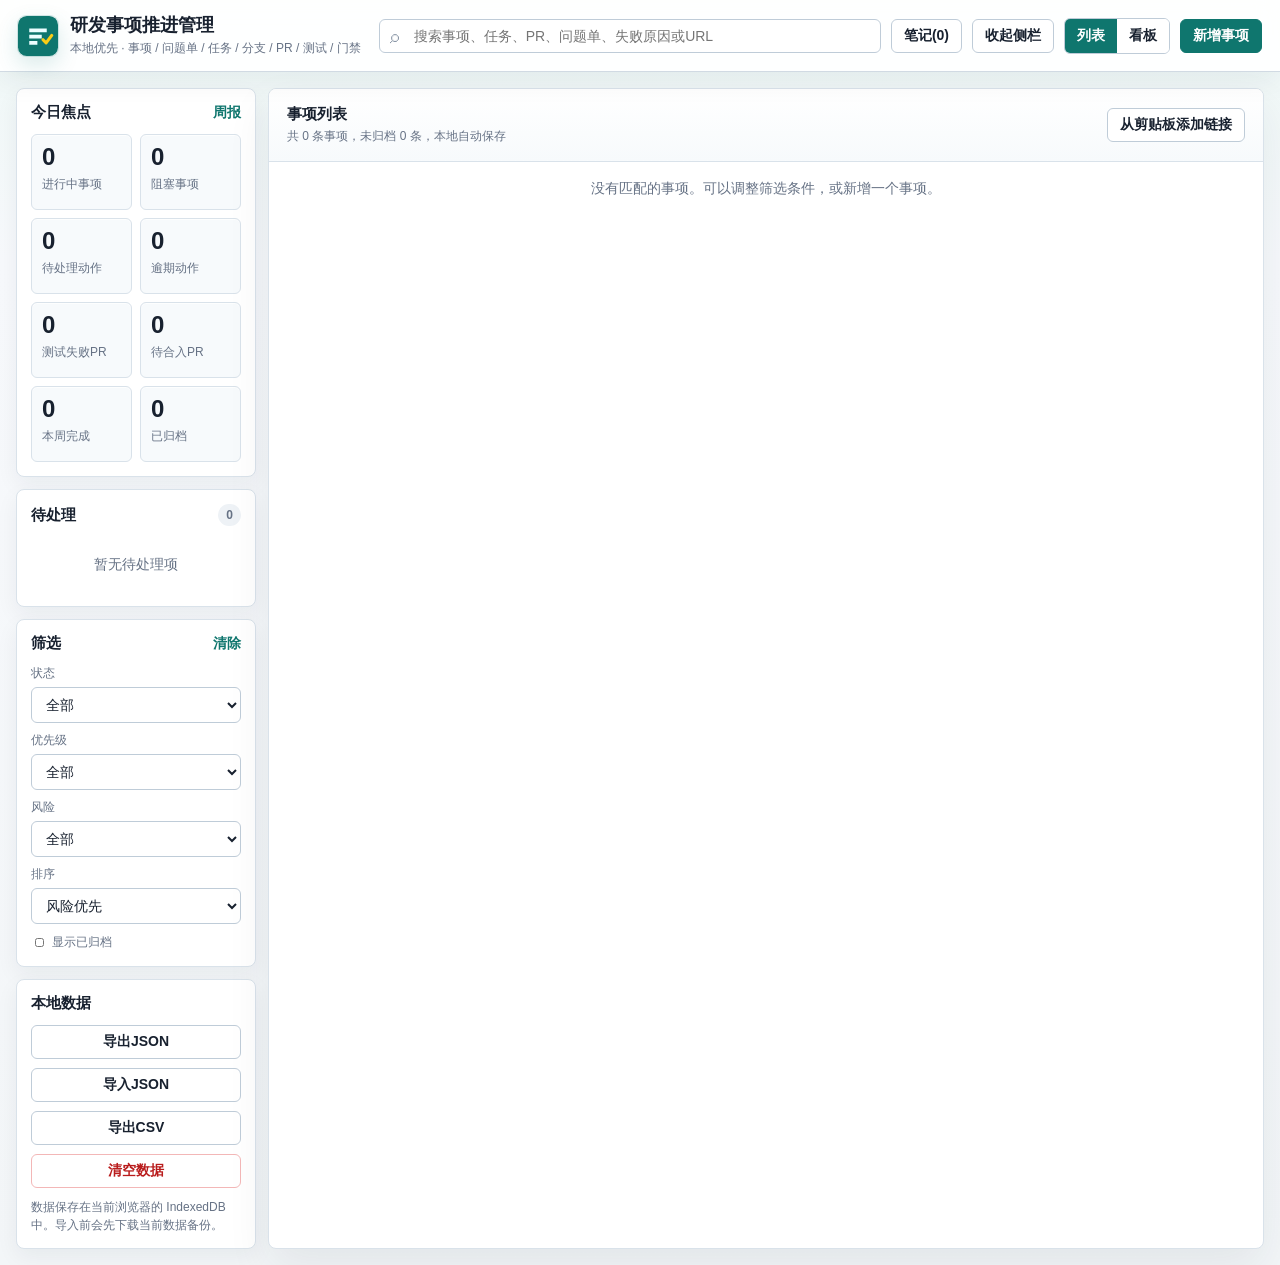
<file: outputs/rd-tracker-mvp/index.html>
<!doctype html>
<html lang="zh-CN">
  <head>
    <meta charset="UTF-8" />
    <meta name="viewport" content="width=device-width, initial-scale=1.0" />
    <title>研发事项推进管理工具 MVP</title>
    <meta
      name="description"
      content="本地优先的个人研发事项、问题单、任务、分支、PR、测试和门禁推进管理工具。"
    />
    <link rel="icon" href="./app-icon.svg" type="image/svg+xml" />
    <link rel="stylesheet" href="./styles.css" />
  </head>
  <body>
    <div class="app-shell">
      <header class="topbar">
        <div class="brand">
          <div class="brand-mark" aria-hidden="true">
            <img src="./app-icon.svg" alt="" />
          </div>
          <div>
            <h1>研发事项推进管理</h1>
            <p>本地优先 · 事项 / 问题单 / 任务 / 分支 / PR / 测试 / 门禁</p>
          </div>
        </div>
        <div class="top-actions">
          <label class="search-box" aria-label="全局搜索">
            <span aria-hidden="true">⌕</span>
            <input id="globalSearch" type="search" placeholder="搜索事项、任务、PR、问题单、失败原因或URL" />
          </label>
          <button id="importantNotesBtn" type="button" title="打开或收起重要笔记">笔记</button>
          <button id="toggleLeftRailBtn" type="button" title="收起或展开左侧概览">收起侧栏</button>
          <div class="segmented" aria-label="视图切换">
            <button id="listViewBtn" type="button" class="active">列表</button>
            <button id="boardViewBtn" type="button">看板</button>
          </div>
          <button id="newRequirementBtn" type="button" class="primary-btn">新增事项</button>
        </div>
      </header>

      <main class="workspace">
        <aside class="left-rail" aria-label="概览和筛选">
          <section class="panel">
            <div class="section-title">
              <h2>今日焦点</h2>
              <button id="weeklyReportBtn" type="button" class="text-btn">周报</button>
            </div>
            <div id="statsGrid" class="stats-grid"></div>
          </section>

          <section class="panel">
            <div class="section-title">
              <h2>待处理</h2>
              <span id="todoCount" class="count-pill">0</span>
            </div>
            <div id="todoList" class="todo-list empty-state">暂无待处理项</div>
          </section>

          <section class="panel">
            <div class="section-title">
              <h2>筛选</h2>
              <button id="clearFiltersBtn" type="button" class="text-btn">清除</button>
            </div>
            <div class="filter-grid">
              <label>
                状态
                <select id="statusFilter"></select>
              </label>
              <label>
                优先级
                <select id="priorityFilter"></select>
              </label>
              <label>
                风险
                <select id="riskFilter"></select>
              </label>
              <label>
                排序
                <select id="sortMode">
                  <option value="risk">风险优先</option>
                  <option value="priority">优先级</option>
                  <option value="plannedEndAt">计划完成时间</option>
                  <option value="updatedAt">最近更新</option>
                  <option value="createdAt">创建时间</option>
                  <option value="progress">交付链路进度</option>
                </select>
              </label>
              <label class="checkbox-row">
                <input id="showArchived" type="checkbox" />
                显示已归档
              </label>
            </div>
          </section>

          <section class="panel">
            <div class="section-title">
              <h2>本地数据</h2>
            </div>
            <div class="data-actions">
              <button id="exportJsonBtn" type="button">导出JSON</button>
              <button id="importJsonBtn" type="button">导入JSON</button>
              <button id="exportCsvBtn" type="button">导出CSV</button>
              <button id="resetDemoBtn" type="button" class="danger-ghost">清空数据</button>
              <input id="importFile" type="file" accept="application/json,.json" hidden />
            </div>
            <p class="hint">数据保存在当前浏览器的 IndexedDB 中。导入前会先下载当前数据备份。</p>
          </section>
        </aside>

        <section class="main-panel" aria-label="事项列表">
          <div class="list-header">
            <div>
              <h2 id="mainTitle">事项列表</h2>
              <p id="resultSummary">正在加载本地数据…</p>
            </div>
            <div class="header-tools">
              <button id="quickAddFromClipboardBtn" type="button">从剪贴板添加链接</button>
              <button id="collapseAllBtn" type="button" hidden>收起详情</button>
            </div>
          </div>
          <div id="contentArea" class="content-area"></div>
        </section>

        <aside id="detailPanel" class="detail-panel" aria-label="事项详情"></aside>
        <aside id="notesPanel" class="notes-panel" aria-label="重要笔记" aria-hidden="true"></aside>
      </main>
    </div>

    <div id="modalHost" class="modal-host" hidden></div>
    <div id="toastHost" class="toast-host" aria-live="polite"></div>

    <script src="./app.js" defer></script>
  </body>
</html>
</file>
<file: outputs/rd-tracker-mvp/styles.css>
:root {
  color-scheme: light;
  --bg: #f3f6f8;
  --surface: #ffffff;
  --surface-soft: #f7fafc;
  --line: #d9e2ea;
  --line-strong: #bfccd8;
  --text: #18212f;
  --muted: #667285;
  --faint: #8b97a7;
  --primary: #0f766e;
  --primary-dark: #115e59;
  --primary-soft: #d8f3ef;
  --primary-faint: #effaf8;
  --blue: #2563eb;
  --blue-soft: #dbeafe;
  --green: #15803d;
  --green-soft: #dcfce7;
  --red: #b91c1c;
  --red-soft: #fee2e2;
  --amber: #a16207;
  --amber-soft: #fef3c7;
  --gray-soft: #eef2f6;
  --ink-shadow: rgba(24, 33, 47, 0.08);
  --shadow: 0 18px 44px var(--ink-shadow);
  --shadow-soft: 0 8px 22px rgba(24, 33, 47, 0.06);
  --radius: 8px;
}

* {
  box-sizing: border-box;
}

html,
body {
  width: 100%;
  min-height: 100%;
}

body {
  margin: 0;
  background:
    linear-gradient(180deg, #eef8f6 0, #f7f9fc 260px, var(--bg) 100%);
  color: var(--text);
  font-family:
    Inter, "Segoe UI", "PingFang SC", "Microsoft YaHei", Arial, sans-serif;
  font-size: 14px;
  letter-spacing: 0;
}

button,
input,
select,
textarea {
  font: inherit;
}

button {
  border: 1px solid var(--line-strong);
  border-radius: 6px;
  background: var(--surface);
  color: var(--text);
  min-height: 34px;
  padding: 0 12px;
  cursor: pointer;
  font-weight: 650;
  transition:
    border-color 120ms ease,
    background 120ms ease,
    color 120ms ease,
    box-shadow 120ms ease;
}

button:hover {
  border-color: var(--primary);
  color: var(--primary-dark);
}

button:focus-visible,
input:focus-visible,
select:focus-visible,
textarea:focus-visible {
  outline: 2px solid rgba(15, 118, 110, 0.28);
  outline-offset: 2px;
}

button:disabled {
  cursor: not-allowed;
  opacity: 0.6;
}

input,
select,
textarea {
  width: 100%;
  border: 1px solid var(--line-strong);
  border-radius: 6px;
  background: #fff;
  color: var(--text);
  padding: 8px 10px;
  transition:
    border-color 120ms ease,
    box-shadow 120ms ease;
}

input:focus,
select:focus,
textarea:focus {
  border-color: var(--primary);
  box-shadow: 0 0 0 3px rgba(15, 118, 110, 0.1);
}

textarea {
  min-height: 86px;
  resize: vertical;
}

a {
  color: var(--blue);
  text-decoration: none;
}

a:hover {
  text-decoration: underline;
}

.app-shell {
  min-height: 100vh;
  display: flex;
  flex-direction: column;
}

.topbar {
  position: sticky;
  top: 0;
  z-index: 20;
  display: flex;
  align-items: center;
  justify-content: space-between;
  gap: 18px;
  min-height: 72px;
  padding: 12px 18px;
  border-bottom: 1px solid rgba(191, 204, 216, 0.72);
  background: rgba(255, 255, 255, 0.9);
  backdrop-filter: blur(10px);
  box-shadow: 0 10px 28px rgba(24, 33, 47, 0.06);
}

.brand {
  display: flex;
  align-items: center;
  gap: 12px;
  min-width: 280px;
}

.brand-mark {
  display: grid;
  place-items: center;
  width: 40px;
  height: 40px;
  border-radius: 8px;
  background: #fff;
  box-shadow:
    0 0 0 1px rgba(15, 118, 110, 0.16),
    0 8px 22px rgba(15, 118, 110, 0.16);
}

.brand-mark img {
  display: block;
  width: 40px;
  height: 40px;
}

.brand h1 {
  margin: 0;
  font-size: 18px;
  line-height: 1.25;
}

.brand p {
  margin: 4px 0 0;
  color: var(--muted);
  font-size: 12px;
}

.top-actions {
  display: flex;
  align-items: center;
  justify-content: flex-end;
  gap: 10px;
  flex: 1;
  min-width: 0;
}

.search-box {
  position: relative;
  display: flex;
  align-items: center;
  flex: 1;
  max-width: 560px;
}

.search-box span {
  position: absolute;
  left: 11px;
  top: 50%;
  transform: translateY(-50%);
  color: var(--faint);
  font-size: 18px;
}

.search-box input {
  padding-left: 34px;
}

.segmented {
  display: inline-flex;
  border: 1px solid var(--line-strong);
  border-radius: 6px;
  overflow: hidden;
  background: var(--surface);
}

.segmented button {
  border: 0;
  border-radius: 0;
  min-height: 34px;
}

.segmented button.active {
  background: var(--primary);
  color: #fff;
}

.primary-btn {
  border-color: var(--primary);
  background: var(--primary);
  color: #fff;
  font-weight: 700;
}

.primary-btn:hover {
  border-color: var(--primary-dark);
  background: var(--primary-dark);
  color: #fff;
}

.active-lite {
  border-color: var(--primary);
  background: var(--primary-soft);
  color: var(--primary-dark);
}

.text-btn {
  min-height: auto;
  padding: 0;
  border: 0;
  background: transparent;
  color: var(--primary);
}

.danger-ghost {
  color: var(--red);
  border-color: #f3b7b7;
}

.danger-text {
  color: var(--red);
}

.workspace {
  display: grid;
  grid-template-columns: 260px minmax(640px, 1fr);
  grid-template-areas: "rail list";
  gap: 12px;
  padding: 16px;
  flex: 1;
  min-height: 0;
}

.workspace.rail-collapsed {
  grid-template-columns: minmax(760px, 1fr);
  grid-template-areas: "list";
}

.left-rail,
.detail-panel,
.notes-panel {
  display: flex;
  flex-direction: column;
  gap: 12px;
  min-width: 0;
}

.left-rail {
  grid-area: rail;
}

.workspace.rail-collapsed .left-rail {
  display: none;
}

.main-panel,
.panel,
.detail-panel,
.notes-panel {
  border: 1px solid var(--line);
  border-radius: var(--radius);
  background: var(--surface);
  box-shadow: var(--shadow);
}

.panel {
  padding: 14px;
  box-shadow: var(--shadow-soft);
}

.main-panel {
  grid-area: list;
  min-width: 0;
  overflow: hidden;
}

.detail-panel {
  grid-area: detail;
  position: fixed;
  top: 86px;
  right: 14px;
  bottom: 14px;
  z-index: 35;
  width: min(1040px, calc(100vw - 340px));
  min-width: 640px;
  padding: 0;
  overflow: auto;
  max-height: none;
  transform: translateX(calc(100% + 24px));
  opacity: 0;
  pointer-events: none;
  transition:
    transform 180ms ease,
    opacity 180ms ease;
}

.detail-panel.open {
  transform: translateX(0);
  opacity: 1;
  pointer-events: auto;
}

.notes-panel {
  position: fixed;
  top: 86px;
  right: 14px;
  bottom: 14px;
  z-index: 42;
  width: min(460px, calc(100vw - 28px));
  padding: 0;
  overflow: auto;
  transform: translateX(calc(100% + 24px));
  opacity: 0;
  pointer-events: none;
  transition:
    transform 180ms ease,
    opacity 180ms ease;
}

.notes-panel.open {
  transform: translateX(0);
  opacity: 1;
  pointer-events: auto;
}

.notes-head {
  position: sticky;
  top: 0;
  z-index: 2;
  display: flex;
  align-items: flex-start;
  justify-content: space-between;
  gap: 12px;
  padding: 16px;
  border-bottom: 1px solid var(--line);
  background:
    linear-gradient(180deg, #ffffff 0, var(--surface-soft) 100%);
}

.notes-head h2 {
  margin: 0;
  font-size: 17px;
}

.notes-head p {
  margin: 4px 0 0;
  color: var(--muted);
  font-size: 12px;
}

.notes-toolbar {
  display: flex;
  gap: 8px;
  padding: 12px 16px;
  border-bottom: 1px solid var(--line);
  background: #fff;
}

.section-title,
.list-header,
.detail-head {
  display: flex;
  align-items: center;
  justify-content: space-between;
  gap: 12px;
}

.section-title {
  flex-wrap: wrap;
}

.section-title h2,
.list-header h2 {
  margin: 0;
  font-size: 15px;
}

.list-header {
  padding: 16px 18px;
  border-bottom: 1px solid var(--line);
  background:
    linear-gradient(180deg, #ffffff 0, var(--surface-soft) 100%);
}

.list-header p {
  margin: 4px 0 0;
  color: var(--muted);
  font-size: 12px;
}

.header-tools {
  display: flex;
  align-items: center;
  gap: 8px;
}

.stats-grid {
  display: grid;
  grid-template-columns: repeat(2, minmax(0, 1fr));
  gap: 8px;
  margin-top: 12px;
}

.stat-card {
  min-height: 76px;
  padding: 10px;
  border: 1px solid var(--line);
  border-radius: 6px;
  background: var(--surface-soft);
  box-shadow: inset 0 1px 0 rgba(255, 255, 255, 0.75);
}

.stat-card strong {
  display: block;
  font-size: 24px;
  line-height: 1;
}

.stat-card span {
  display: block;
  margin-top: 7px;
  color: var(--muted);
  font-size: 12px;
}

.todo-list {
  display: grid;
  gap: 8px;
  margin-top: 12px;
}

.todo-item {
  display: grid;
  gap: 6px;
  padding: 10px;
  border: 1px solid var(--line);
  border-left: 3px solid var(--primary);
  border-radius: 6px;
  background: var(--surface-soft);
  text-align: left;
}

.todo-item strong {
  font-size: 13px;
}

.todo-item span {
  color: var(--muted);
  font-size: 12px;
}

.filter-grid,
.data-actions {
  display: grid;
  gap: 9px;
  margin-top: 12px;
}

.filter-grid label {
  display: grid;
  gap: 5px;
  color: var(--muted);
  font-size: 12px;
}

.filter-grid label select,
.filter-grid label input {
  color: var(--text);
  font-size: 14px;
}

.checkbox-row {
  grid-template-columns: 16px 1fr;
  align-items: center;
}

.checkbox-row input {
  width: auto;
}

.hint {
  margin: 10px 0 0;
  color: var(--muted);
  font-size: 12px;
  line-height: 1.5;
}

.content-area {
  overflow: auto;
  max-height: calc(100vh - 146px);
}

.req-list {
  display: grid;
  gap: 8px;
  padding: 10px;
}

.req-list-card {
  display: grid;
  gap: 8px;
  width: 100%;
  padding: 10px;
  border: 1px solid var(--line);
  border-radius: 7px;
  background: var(--surface);
  cursor: pointer;
  box-shadow: 0 1px 0 rgba(24, 33, 47, 0.03);
  transition:
    border-color 120ms ease,
    background 120ms ease,
    box-shadow 120ms ease;
}

.req-list-card:hover {
  border-color: var(--primary);
  background: #fbfefd;
  box-shadow: 0 10px 24px rgba(15, 118, 110, 0.08);
}

.req-list-card.selected {
  border-color: var(--primary);
  background: var(--primary-faint);
  box-shadow:
    inset 3px 0 0 var(--primary),
    0 10px 24px rgba(15, 118, 110, 0.08);
}

.req-list-top,
.req-list-bottom {
  display: flex;
  align-items: flex-start;
  justify-content: space-between;
  gap: 8px;
}

.req-list-title {
  min-width: 0;
}

.req-list-title strong {
  display: block;
  line-height: 1.35;
}

.req-list-title span {
  display: block;
  margin-top: 3px;
  color: var(--muted);
  font-size: 12px;
}

.req-list-card .inline-select {
  width: 112px;
  min-width: 112px;
}

.req-list-action {
  color: var(--muted);
  font-size: 12px;
  line-height: 1.45;
}

.req-list-action strong {
  display: block;
  margin-bottom: 2px;
  color: var(--text);
  font-size: 13px;
}

.req-list-progress {
  display: grid;
  gap: 5px;
}

.delivery-line {
  display: grid;
  gap: 6px;
}

.delivery-head {
  display: flex;
  align-items: center;
  justify-content: space-between;
  gap: 8px;
  color: var(--muted);
  font-size: 12px;
}

.delivery-head strong {
  color: var(--text);
  font-size: 13px;
}

.progress-note {
  color: var(--muted);
  font-size: 12px;
  line-height: 1.45;
}

.table-wrap {
  min-width: 980px;
}

.req-table {
  width: 100%;
  border-collapse: collapse;
}

.req-table th,
.req-table td {
  padding: 10px 9px;
  border-bottom: 1px solid var(--line);
  vertical-align: top;
  text-align: left;
}

.req-table th {
  position: sticky;
  top: 0;
  z-index: 5;
  background: var(--surface-soft);
  color: var(--muted);
  font-size: 12px;
  font-weight: 700;
}

.req-row {
  cursor: pointer;
}

.req-row:hover {
  background: #f9fbfd;
}

.req-row.selected {
  background: var(--primary-soft);
}

.title-cell {
  min-width: 220px;
}

.title-cell strong {
  display: block;
  margin-bottom: 5px;
}

.meta-line {
  display: flex;
  flex-wrap: wrap;
  gap: 5px;
  color: var(--muted);
  font-size: 12px;
}

.pill,
.count-pill,
.tag {
  display: inline-flex;
  align-items: center;
  gap: 4px;
  min-height: 22px;
  border-radius: 999px;
  padding: 2px 8px;
  font-size: 12px;
  font-weight: 700;
  white-space: nowrap;
}

.count-pill {
  background: var(--gray-soft);
  color: var(--muted);
}

.tag {
  border: 1px solid var(--line);
  color: var(--muted);
  background: #fff;
  font-weight: 500;
}

.priority-P0 {
  background: var(--red-soft);
  color: var(--red);
}

.priority-P1 {
  background: var(--amber-soft);
  color: var(--amber);
}

.priority-P2 {
  background: var(--blue-soft);
  color: var(--blue);
}

.priority-P3 {
  background: var(--gray-soft);
  color: var(--muted);
}

.risk-normal {
  background: var(--green-soft);
  color: var(--green);
}

.risk-attention {
  background: var(--amber-soft);
  color: var(--amber);
}

.risk-blocked,
.risk-failed,
.risk-overdue {
  background: var(--red-soft);
  color: var(--red);
}

.status-pill {
  background: var(--gray-soft);
  color: var(--muted);
}

.test-success,
.gate-pass {
  background: var(--green-soft);
  color: var(--green);
}

.test-failed,
.gate-fail {
  background: var(--red-soft);
  color: var(--red);
}

.test-running,
.gate-running {
  background: var(--blue-soft);
  color: var(--blue);
}

.progress-group {
  display: grid;
  gap: 6px;
  min-width: 150px;
}

.progress-line {
  display: grid;
  grid-template-columns: 42px 1fr auto;
  align-items: center;
  gap: 6px;
  color: var(--muted);
  font-size: 12px;
}

.meter {
  height: 6px;
  overflow: hidden;
  border-radius: 999px;
  background: var(--gray-soft);
}

.meter > span {
  display: block;
  height: 100%;
  min-width: 3px;
  border-radius: inherit;
  background: var(--primary);
}

.inline-select {
  min-width: 116px;
  padding: 6px 8px;
}

.next-action-cell {
  min-width: 220px;
  color: var(--muted);
}

.next-action-cell strong {
  display: block;
  color: var(--text);
  font-size: 13px;
}

.row-actions,
.compact-actions {
  display: flex;
  flex-wrap: wrap;
  gap: 6px;
}

.row-actions button,
.compact-actions button {
  min-height: 28px;
  padding: 0 8px;
  font-size: 12px;
}

.detail-empty {
  display: grid;
  place-items: center;
  min-height: 360px;
  padding: 24px;
  color: var(--muted);
  text-align: center;
}

.detail-section {
  padding: 16px;
  border-bottom: 1px solid var(--line);
}

.detail-section h3 {
  margin: 0 0 10px;
  font-size: 14px;
}

.section-title h3 {
  margin: 0;
}

.detail-head {
  align-items: flex-start;
  position: sticky;
  top: 0;
  z-index: 2;
  padding: 18px;
  border-bottom: 1px solid var(--line);
  background:
    linear-gradient(180deg, #ffffff 0, var(--surface-soft) 100%);
}

.detail-head h2 {
  margin: 0 0 8px;
  font-size: 18px;
  line-height: 1.35;
}

.detail-meta {
  display: flex;
  flex-wrap: wrap;
  gap: 6px;
}

.summary-grid {
  display: grid;
  grid-template-columns: repeat(2, minmax(0, 1fr));
  gap: 8px;
}

.summary-item {
  padding: 9px;
  border: 1px solid var(--line);
  border-radius: 6px;
  background: var(--surface-soft);
  box-shadow: inset 0 1px 0 rgba(255, 255, 255, 0.76);
}

.summary-item span {
  display: block;
  margin-bottom: 4px;
  color: var(--muted);
  font-size: 12px;
}

.summary-item strong {
  font-size: 14px;
}

.entity-list {
  display: grid;
  gap: 8px;
}

.entity-card {
  border: 1px solid var(--line);
  border-radius: 6px;
  background: #fff;
  overflow: hidden;
  box-shadow: 0 1px 0 rgba(24, 33, 47, 0.03);
}

.focus-flash {
  scroll-margin-top: 96px;
  animation: focus-flash 1400ms ease;
}

.entity-card-head {
  display: flex;
  align-items: flex-start;
  justify-content: space-between;
  gap: 8px;
  padding: 10px;
  background:
    linear-gradient(180deg, #ffffff 0, var(--surface-soft) 100%);
}

.entity-card-head h4 {
  margin: 0 0 4px;
  font-size: 14px;
}

.entity-card-body {
  display: grid;
  gap: 10px;
  padding: 10px;
}

.mini-table {
  width: 100%;
  border-collapse: collapse;
  font-size: 12px;
}

.mini-table th,
.mini-table td {
  padding: 7px 6px;
  border-bottom: 1px solid var(--line);
  vertical-align: top;
  text-align: left;
}

.mini-table th {
  color: var(--muted);
  font-weight: 700;
}

.test-chip-list {
  display: flex;
  flex-wrap: wrap;
  gap: 5px;
}

.test-chip {
  display: inline-flex;
  align-items: center;
  gap: 4px;
  min-height: 24px;
  padding: 2px 8px;
  border-color: transparent;
}

.test-chip span {
  font-family: "Cascadia Mono", Consolas, monospace;
}

.important-list {
  display: grid;
  gap: 8px;
}

.notes-panel .important-list {
  padding: 12px;
}

.notes-panel .empty-state {
  margin: 12px;
}

.info-card {
  display: grid;
  gap: 10px;
  padding: 12px;
  border: 1px solid var(--line);
  border-radius: 7px;
  background: #fff;
  box-shadow: 0 1px 0 rgba(24, 33, 47, 0.03);
}

.info-card-main {
  display: flex;
  align-items: flex-start;
  justify-content: space-between;
  gap: 12px;
}

.info-title-line {
  display: flex;
  align-items: center;
  flex-wrap: wrap;
  gap: 7px;
}

.info-title-line strong {
  font-size: 14px;
}

.info-card a {
  display: inline-block;
  margin-top: 5px;
  max-width: 100%;
  overflow-wrap: anywhere;
  font-size: 12px;
}

.info-type {
  display: inline-flex;
  align-items: center;
  min-height: 22px;
  border-radius: 999px;
  padding: 2px 8px;
  font-size: 12px;
  font-weight: 800;
}

.info-command {
  background: #e0f2fe;
  color: #0369a1;
}

.info-wiki {
  background: #ede9fe;
  color: #6d28d9;
}

.info-link {
  background: var(--blue-soft);
  color: var(--blue);
}

.info-note {
  background: var(--amber-soft);
  color: var(--amber);
}

.info-content {
  margin: 0;
  max-height: 220px;
  overflow: auto;
  padding: 10px;
  border: 1px solid var(--line);
  border-radius: 6px;
  background: var(--surface-soft);
  color: var(--text);
  white-space: pre-wrap;
  overflow-wrap: anywhere;
  font-family: inherit;
  font-size: 13px;
  line-height: 1.55;
}

.note-images {
  display: grid;
  grid-template-columns: repeat(auto-fill, minmax(126px, 1fr));
  gap: 8px;
}

.note-image {
  margin: 0;
  overflow: hidden;
  border: 1px solid var(--line);
  border-radius: 7px;
  background: var(--surface-soft);
}

.note-image img {
  display: block;
  width: 100%;
  height: 112px;
  object-fit: cover;
  background: #fff;
}

.note-image figcaption {
  display: flex;
  align-items: center;
  justify-content: space-between;
  gap: 8px;
  padding: 7px 8px;
  color: var(--muted);
  font-size: 12px;
}

.note-image figcaption span {
  min-width: 0;
  overflow: hidden;
  text-overflow: ellipsis;
  white-space: nowrap;
}

.command-content {
  background: #111827;
  border-color: #111827;
  color: #f8fafc;
  font-family: "Cascadia Mono", Consolas, monospace;
}

.timeline {
  position: relative;
  display: grid;
  gap: 10px;
}

.timeline-item {
  padding: 10px;
  border: 1px solid var(--line);
  border-radius: 6px;
  background: var(--surface-soft);
}

.timeline-head {
  display: flex;
  align-items: center;
  justify-content: space-between;
  gap: 8px;
  margin-bottom: 5px;
}

.timeline-head time {
  color: var(--muted);
  font-size: 12px;
}

.board {
  display: grid;
  grid-template-columns: repeat(4, minmax(220px, 1fr));
  gap: 12px;
  min-width: 960px;
  padding: 14px;
}

.board-column {
  display: flex;
  flex-direction: column;
  gap: 8px;
  min-height: 260px;
  border: 1px solid var(--line);
  border-radius: 8px;
  background: var(--surface-soft);
  padding: 10px;
}

.board-column h3 {
  margin: 0;
  font-size: 13px;
  display: flex;
  justify-content: space-between;
  color: var(--muted);
}

.board-card {
  display: grid;
  gap: 8px;
  padding: 10px;
  border: 1px solid var(--line);
  border-radius: 6px;
  background: #fff;
  cursor: pointer;
}

.board-card:hover {
  border-color: var(--primary);
}

.board-card strong {
  line-height: 1.35;
}

.empty-state {
  padding: 18px;
  color: var(--muted);
  text-align: center;
}

.modal-host {
  position: fixed;
  inset: 0;
  z-index: 50;
  display: grid;
  place-items: center;
  background: rgba(24, 33, 47, 0.42);
  padding: 24px;
}

.modal-host[hidden] {
  display: none !important;
}

.modal-card {
  width: min(760px, 100%);
  max-height: min(86vh, 900px);
  display: flex;
  flex-direction: column;
  border-radius: 8px;
  background: var(--surface);
  box-shadow: 0 24px 70px rgba(24, 33, 47, 0.28);
}

.modal-head,
.modal-foot {
  display: flex;
  align-items: center;
  justify-content: space-between;
  gap: 12px;
  padding: 14px 16px;
  border-bottom: 1px solid var(--line);
}

.modal-foot {
  border-top: 1px solid var(--line);
  border-bottom: 0;
  flex-wrap: wrap;
}

.modal-left-actions {
  display: flex;
  align-items: center;
  gap: 10px;
  flex-wrap: wrap;
  min-width: 0;
}

.modal-left-actions .danger-ghost {
  min-height: 28px;
  padding: 0 10px;
  font-size: 12px;
}

.modal-head h2 {
  margin: 0;
  font-size: 17px;
}

.modal-body {
  overflow: auto;
  padding: 16px;
}

.form-grid {
  display: grid;
  grid-template-columns: repeat(2, minmax(0, 1fr));
  gap: 12px;
}

.form-grid label {
  display: grid;
  gap: 6px;
  color: var(--muted);
  font-size: 12px;
}

.form-grid label.full {
  grid-column: 1 / -1;
}

.form-grid label.checkbox-field {
  grid-template-columns: 16px 1fr;
  align-items: center;
  color: var(--text);
}

.form-grid label.checkbox-field input {
  width: auto;
}

.field-hint {
  color: var(--muted);
  font-size: 12px;
  line-height: 1.45;
}

.markdown-box {
  min-height: 360px;
  font-family: "Cascadia Mono", Consolas, monospace;
  white-space: pre-wrap;
}

.toast-host {
  position: fixed;
  right: 16px;
  bottom: 16px;
  z-index: 80;
  display: grid;
  gap: 8px;
}

.toast {
  max-width: 360px;
  padding: 10px 12px;
  border: 1px solid var(--line-strong);
  border-radius: 6px;
  background: var(--surface);
  box-shadow: var(--shadow);
  color: var(--text);
}

.hidden {
  display: none !important;
}

@media (max-width: 1280px) {
  .workspace {
    grid-template-columns: 240px minmax(520px, 1fr);
    grid-template-areas: "rail list";
  }

  .workspace.rail-collapsed {
    grid-template-columns: minmax(620px, 1fr);
    grid-template-areas: "list";
  }

  .detail-panel {
    width: min(980px, calc(100vw - 250px));
    min-width: 580px;
  }

  .notes-panel {
    width: min(440px, calc(100vw - 24px));
  }
}

@media (max-width: 860px) {
  .topbar {
    align-items: stretch;
    flex-direction: column;
  }

  .top-actions {
    flex-wrap: wrap;
    justify-content: stretch;
  }

  .search-box {
    max-width: none;
    flex-basis: 100%;
  }

  .workspace {
    grid-template-columns: 1fr;
    grid-template-areas:
      "list"
      "rail";
  }

  .workspace.rail-collapsed {
    grid-template-columns: 1fr;
    grid-template-areas: "list";
  }

  .left-rail {
    grid-area: rail;
  }

  .main-panel {
    grid-area: list;
  }

  .detail-panel {
    top: 72px;
    right: 10px;
    bottom: 10px;
    left: 10px;
    width: auto;
    min-width: 0;
  }

  .notes-panel {
    top: 72px;
    right: 10px;
    bottom: 10px;
    left: 10px;
    width: auto;
  }

  .list-header {
    align-items: flex-start;
    flex-direction: column;
  }

  .header-tools {
    width: 100%;
    flex-wrap: wrap;
  }

  .info-card-main {
    flex-direction: column;
  }

  .form-grid {
    grid-template-columns: 1fr;
  }
}

@keyframes focus-flash {
  0% {
    outline: 2px solid rgba(15, 118, 110, 0.55);
    box-shadow: 0 0 0 4px rgba(15, 118, 110, 0.16);
    background-color: var(--primary-soft);
  }

  100% {
    outline: 0 solid transparent;
    box-shadow: none;
    background-color: inherit;
  }
}
</file>
